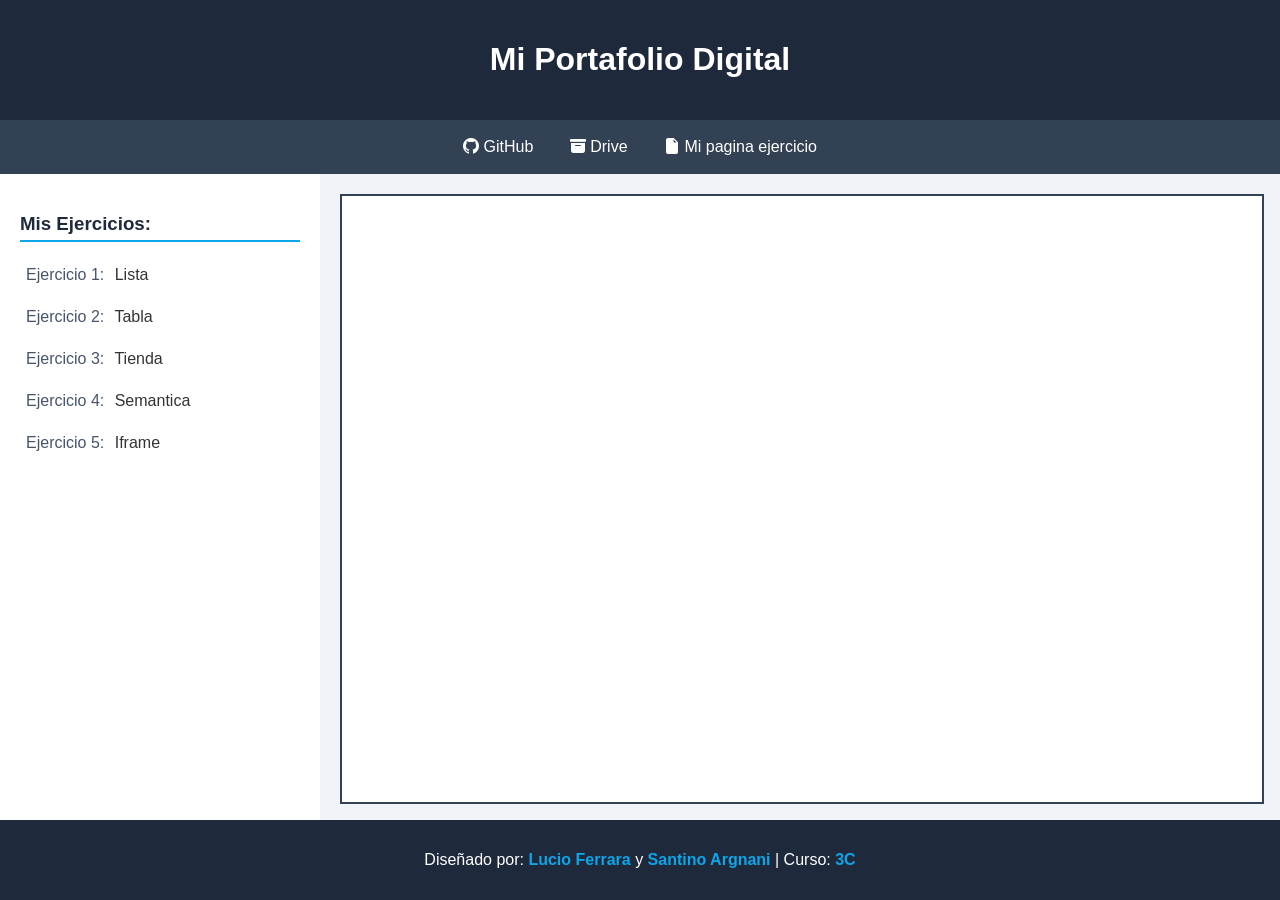
<file: index.html>
<!DOCTYPE html>
<html lang="en">
<head>
    <meta charset="UTF-8">
    <meta http-equiv="X-UA-Compatible" content="IE=edge">
    <meta name="viewport" content="width=device-width, initial-scale=1.0">
    <link rel="stylesheet" href="https://cdn.jsdelivr.net/npm/bootstrap-icons@1.13.1/font/bootstrap-icons.min.css">
    <title>Portafolio</title>

    <style>
        body {
        font-family: 'Segoe UI', Tahoma, Geneva, Verdana, sans-serif;
        background-color: #f0f4f8;
        margin: 0;
        padding: 0;
        color: #333333;
        display: flex;
        flex-direction: column;
        min-height: 100vh;
        }
        header {
        background-color: #1e293b;
        color: #ffffff;
        text-align: center;
        padding: 20px;
        }
        nav {
        background-color: #334155;
        text-align: center;
        padding: 10px;
        }
        nav a {
        color: #ffffff;
        text-decoration: none;
        padding: 8px 16px;
        display: inline-block;
        }
        nav a:hover {
        background-color: #0ea5e9;
        border-radius: 4px;
        }
        main{
        display:flex;
        flex: 1;
        }
        aside {
        width: 25%;
        background-color: #ffffff;
        padding: 20px;
        box-sizing: border-box;
        }
        aside h3 {
        color: #1e293b;
        border-bottom: 2px solid #0ea5e9;
        padding-bottom: 5px;
        }
        aside ul {
        list-style-type: none;
        padding: 0;
        }
        aside li {
        margin: 12px 0;
        }
        aside a {
        color: #475569;
        text-decoration: none;
        display: inline-block;
        padding: 6px;
        }
        aside a:hover {
        background-color: #f1f5f9;
        color: #0ea5e9;
        padding-left: 12px;
        }
        section {
        width: 75%;
        padding: 20px;
        box-sizing: border-box;
        }
        iframe {
        width: 100%;
        height: 100%;
        border: 2px solid #334155;
        background-color: #ffffff;
        }
        footer {
        background-color: #1e293b;
        color: #ffffff;
        text-align: center;
        padding: 15px;
        }
        footer span {
        color: #0ea5e9;
        font-weight: bold;
        }
        </style>

</head>
<body>
    <header>
        <h1>Mi Portafolio Digital</h1>
    </header>
    <nav>
        <a href="https://github.com/lucioferrara23/informatica"><i class="bi bi-github"></i> GitHub</a>
        <a href="https://drive.google.com/drive/folders/1ewcjlr_ETvrjxD_YearQtP-VXGJhSgIt?usp=drive_link"><i class="bi bi-archive-fill"></i> Drive</a>
        <a href="mi-pagina/index.html"><i class="bi bi-file-earmark-fill"></i> Mi pagina ejercicio</a>
    </nav>
    <main>
        <aside>
            <h3 class="ejt">Mis Ejercicios:</h3>
            <ul>
                <li><a href="./pages/listas.html" target="visor" class="ej">Ejercicio 1:</a> Lista</li>
                <li><a href="./pages/tablas.html" target="visor" class="ej">Ejercicio 2:</a> Tabla</li>
                <li><a href="./pages/tienda.html" target="visor" class="ej">Ejercicio 3:</a> Tienda</li>
                <li><a href="./pages/semantica.html" target="visor" class="ej">Ejercicio 4:</a> Semantica</li>
                <li><a href="./pages/iframe.html" target="visor" class="ej">Ejercicio 5:</a> Iframe</li>
            </ul>
        </aside>
        <section>
            <iframe src="" name="visor" frameborder="0"></iframe>
        </section>
    </main>
    <footer>
        <p>Diseñado por: <span>Lucio Ferrara</span> y <span>Santino Argnani</span> | Curso: <span>3C</span></p>
    </footer>
</body>
</html>
</file>
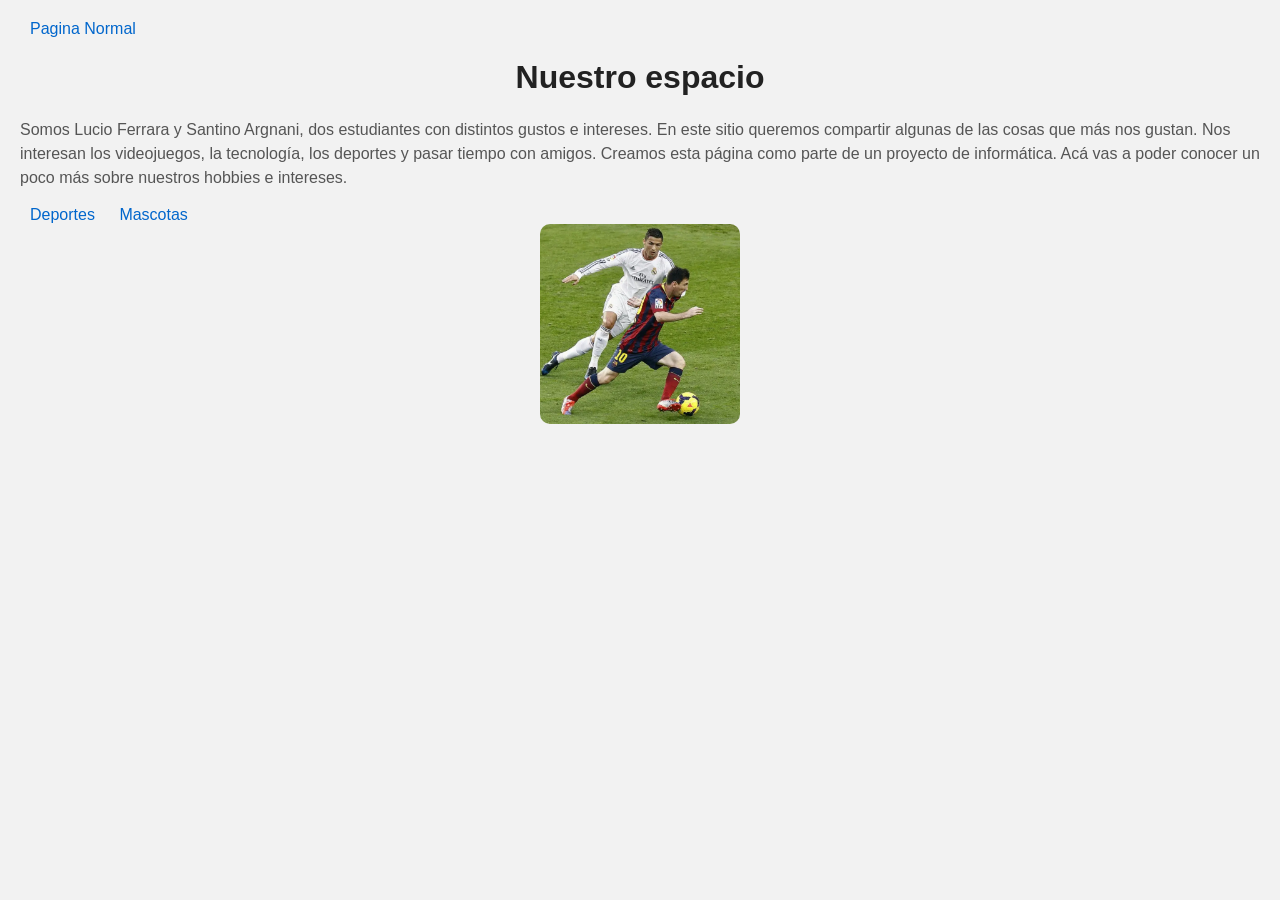
<file: mi-pagina/index.html>
<!DOCTYPE html>
<html lang="en">
<head>
    <meta charset="UTF-8">
    <meta name="viewport" content="width=device-width, initial-scale=1.0">
    <link rel="stylesheet" href="css/estilos.css">
    <title>Nuestra pagina</title>
</head>
<body>
    <a href="../index.html">Pagina Normal</a>
    <header class="headerindex">
        <h1>Nuestro espacio</h1>
        <p>Somos Lucio Ferrara y Santino Argnani, dos estudiantes con distintos gustos e intereses.
En este sitio queremos compartir algunas de las cosas que más nos gustan.
Nos interesan los videojuegos, la tecnología, los deportes y pasar tiempo con amigos.
Creamos esta página como parte de un proyecto de informática.
Acá vas a poder conocer un poco más sobre nuestros hobbies e intereses.</p>
    </header>
    <nav class="navindex">
        <a href="pages/deportes.html">Deportes</a>
        <a href="pages/mascotas.html">Mascotas</a>
    </nav>
    <main>
        <section class="main-section">
            <img src="img/futinfo.webp" alt="futbol">
        </section>
    </main>
</body>
</html>
</file>
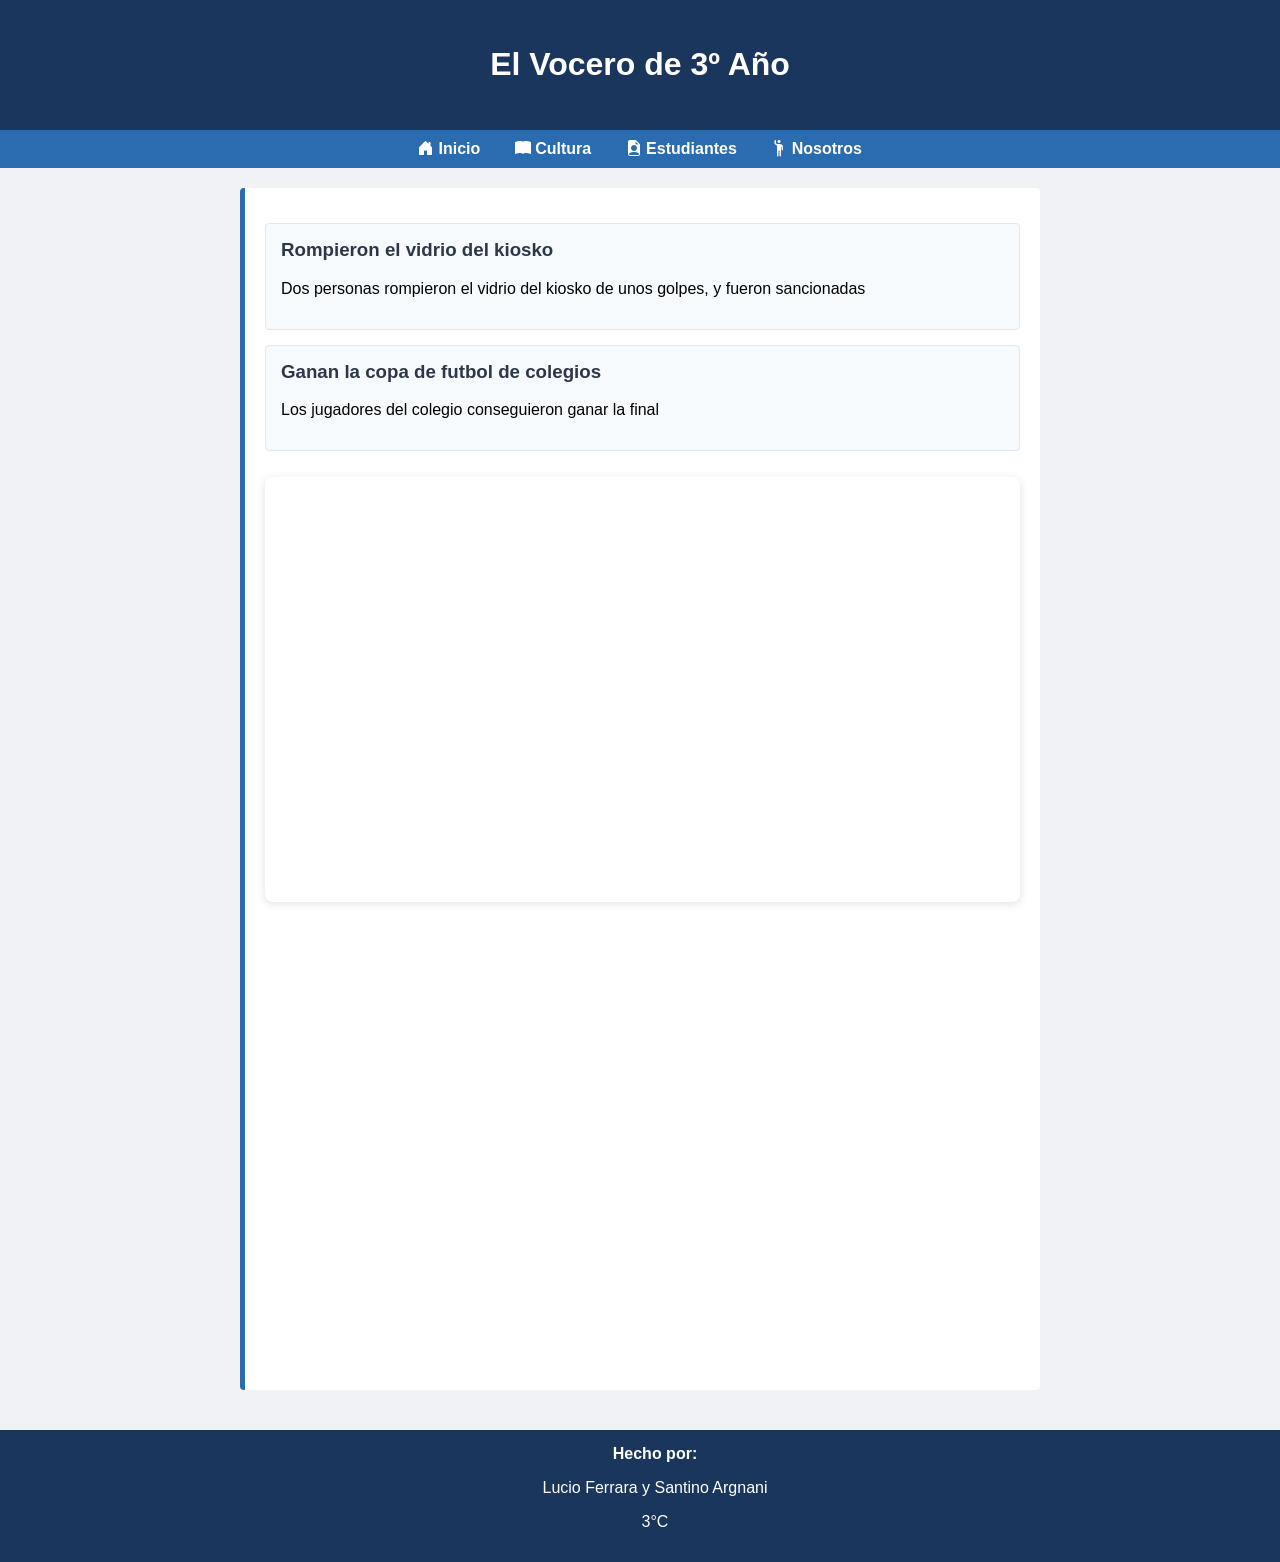
<file: pages/diario.html>
<!DOCTYPE html>
<html lang="es">
<head>
    <meta charset="UTF-8">
    <meta http-equiv="X-UA-Compatible" content="IE=edge">
    <meta name="viewport" content="width=device-width, initial-scale=1.0">
    <title>Diario</title>

    <link rel="stylesheet" href="https://cdn.jsdelivr.net/npm/bootstrap-icons@1.13.1/font/bootstrap-icons.min.css">

    <style>
        /* Estilos generales para el cuerpo de la página */
        body {
        font-family: 'Segoe UI', Tahoma, Geneva, Verdana, sans-serif;
        margin: 0;
        padding: 0;
        background-color: #f0f2f5;
        }
        /* Estilo para el encabezado principal */
        header {
        background-color: #1a365d;
        color: white;
        text-align: center;
        padding: 25px;
        }
        /* Estilo para la barra de navegación */
        nav {
        background-color: #2b6cb0;
        padding: 10px;
        }
        nav ul {
        list-style-type: none;
        margin: 0;
        padding: 0;
        text-align: center;
        }
        nav ul li {
        display: inline;
        margin: 0 15px;
        }
        nav ul li a {
        color: white;
        text-decoration: none;
        font-weight: bold;
        }
        /* Estilo para el contenedor del contenido principal */
        main {
        padding: 20px;
        max-width: 800px;
        margin: 0 auto;
        }
        /* Estilo para las secciones temáticas */
        section {
        background-color: #ffffff;
        border-left: 5px solid #2b6cb0;
        padding: 20px;
        margin-bottom: 20px;
        border-radius: 4px;
        }
        /* Estilo para los artículos o noticias individuales */
        article {
        background-color: #f7fafc;
        border: 1px solid #e2e8f0;
        padding: 15px;
        margin-top: 15px;
        border-radius: 4px;
        }
        article h3 {
        color: #2d3748;
        margin-top: 0;
        }
        /* Estilo para el pie de página */
        footer {
        background-color: #1a365d;
        color: white;
        text-align: center;
        padding: 15px;
        position: relative;
        bottom: 0;
        width: 100%;
        }
        </style>
</head>
<body>
    <header>
        <h1>El Vocero de 3º Año</h1>
    </header>
    <nav>
        <div>
        <ul>
            <li><a href="#"><i class="bi bi-house-door-fill"></i> Inicio</a></li>
            <li><a href="#"><i class="bi bi-book-fill"></i> Cultura</a></li>
            <li><a href="#"><i class="bi bi-file-earmark-person-fill"></i> Estudiantes</a></li>
            <li><a href=""><i class="bi bi-person-raised-hand"></i> Nosotros</a></li>
        </ul>
        </div>
    </nav>
    <main>
        <section>
            <article>
                <h3>Rompieron el vidrio del kiosko</h3>
                <p>Dos personas rompieron el vidrio del kiosko de unos golpes, y fueron sancionadas</p>
            </article>
            <article>
                <h3>Ganan la copa de futbol de colegios</h3>
                <p>Los jugadores del colegio conseguieron ganar la final</p>
            </article>
            <div style="position: relative; width: 100%; height: 0; padding-top: 56.2500%;
            padding-bottom: 0; box-shadow: 0 2px 8px 0 rgba(63,69,81,0.16); margin-top: 1.6em; margin-bottom: 0.9em; overflow: hidden;
            border-radius: 8px; will-change: transform;">
             <iframe loading="lazy" style="position: absolute; width: 100%; height: 100%; top: 0; left: 0; border: none; padding: 0;margin: 0;"
              src="https://www.canva.com/design/DAHOQR1YUoI/cR82SrOY_8OzBdbn2KTiUA/view?embed" allowfullscreen="allowfullscreen" allow="fullscreen">
            </iframe>
            </div>
            <iframe src="https://www.google.com/maps/embed?pb=!1m16!1m12!1m3!1d26266.454185825925!2d-58.42862081743918!3d-34.62168715445191!2m3!1f0!2f0!3f0!3m2!1i1024!2i768!4f13.1!2m1!1scolegio%20calasanz!5e0!3m2!1ses!2sar!4v1783014337805!5m2!1ses!2sar" width="600" height="450" style="border:0;" allowfullscreen="" loading="lazy" referrerpolicy="strict-origin-when-cross-origin"></iframe>
        </section>
    </main>
    <footer>
        <b>Hecho por:</b>
        <p>Lucio Ferrara y Santino Argnani</p>
        <p>3°C</p>
    </footer>
</body>
</html>
</file>
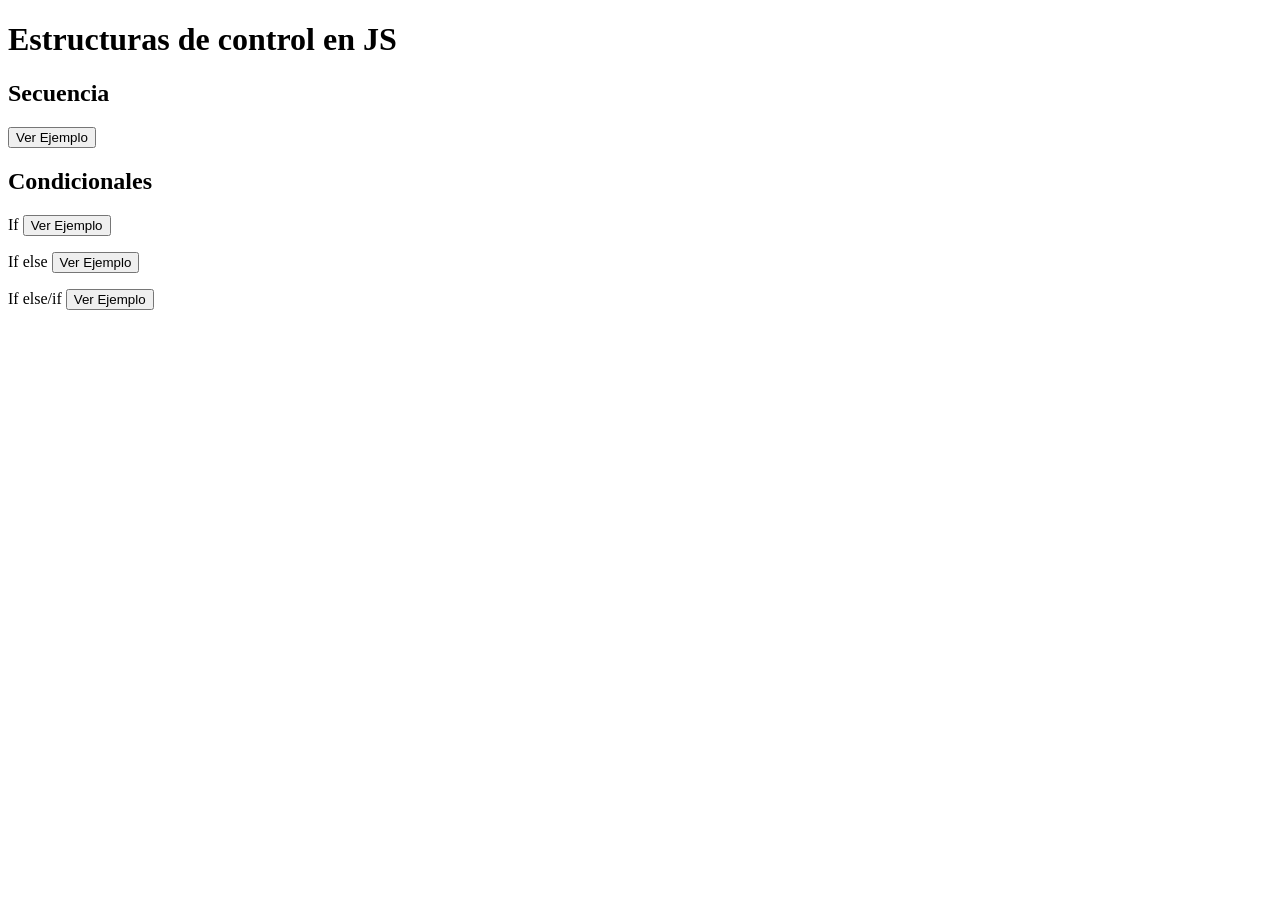
<file: pages/javascript3.html>
<!DOCTYPE html>
<html lang="en">
<head>
    <meta charset="UTF-8">
    <meta http-equiv="X-UA-Compatible" content="IE=edge">
    <meta name="viewport" content="width=device-width, initial-scale=1.0">
    <title>java</title>
</head>
<body>
    <h1>Estructuras de control en JS</h1>
    <h2>Secuencia</h2>
    <button id="dem1">Ver Ejemplo</button>
    <p id="resultado1"></p>
    <p id="resultado2"></p>
    <h2>Condicionales</h2>
    <p>If <button id="dem2">Ver Ejemplo</button></p>
    <p>If else <button id="dem3">Ver Ejemplo</button></p>
    <p>If else/if <button id="dem4">Ver Ejemplo</button></p>

    <script>
        let bot1 = document.getElementById("dem1")
        let bot2 = document.getElementById("dem2")
        let bot3 = document.getElementById("dem3")
        let bot4 = document.getElementById("dem4")

        bot1.addEventListener("click", function() {
            let valor1 = prompt('Ingrese el primer número:');
            let valor2 = prompt('Ingrese el segundo número:');

            let res1 = document.getElementById("resultado1");
            let res2 = document.getElementById("resultado2");
            
            let suma = parseInt(valor1) + parseInt(valor2);
            let producto = parseInt(valor1) * parseInt(valor2);
            
            res1.innerHTML = 'La suma es: ' + suma;
            res2.innerHTML = 'El producto es: ' + producto
        })

        bot2.addEventListener("click", function() {
            let edad = prompt('Ingrese la edad:');
            if (edad >= 18) {
            alert("Puedes ingresar a esta sección");
            }
            });
        
        bot3.addEventListener("click", function() {
        let edad = prompt('Ingrese la edad:');
        if (edad >= 18) {
        alert("Puedes ingresar a esta sección");
        } else {
        alert("NO Puedes ingresar a esta sección");
        }
        });

        bot4.addEventListener("click", function() {
        let nota = prompt('Ingrese la calificación:');
        if (nota >= 9) {
        alert("Excelente");
        } else if (nota >= 6) {
        alert("Aprobado");
        } else {
        alert("Debes recuperar");
        }
        });
    </script>
</body>
</html>
</file>
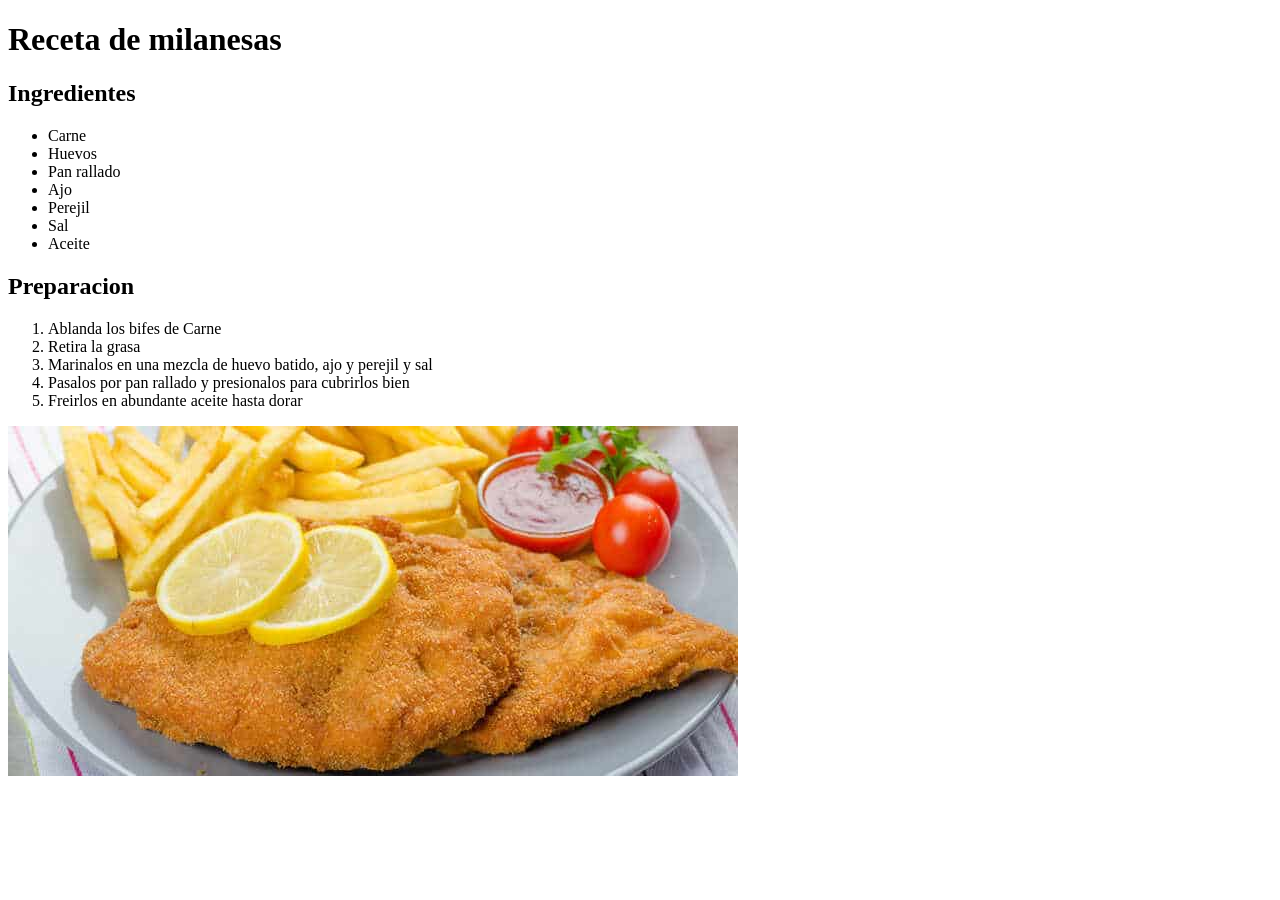
<file: pages/listas.html>
<!DOCTYPE html>
<html lang="es">
<head>
    <meta charset="UTF-8">
    <meta http-equiv="X-UA-Compatible" content="IE=edge">
    <meta name="viewport" content="width=device-width, initial-scale=1.0">
    <title>Receta milanesas</title>
</head>
<body>
    <h1>Receta de milanesas</h1>
    <h2>Ingredientes</h2>
    <ul>
        <li>Carne</li>
        <li>Huevos</li>
        <li>Pan rallado</li>
        <li>Ajo</li>
        <li>Perejil</li>
        <li>Sal</li>
        <li>Aceite</li>
    </ul>
    <h2>Preparacion</h2>
    <ol>
        <li>Ablanda los bifes de Carne</li>
        <li>Retira la grasa</li>
        <li>Marinalos en una mezcla de huevo batido, ajo y perejil y sal</li>
        <li>Pasalos por pan rallado y presionalos para cubrirlos bien</li>
        <li>Freirlos en abundante aceite hasta dorar</li>
    </ol>
    <img src="../img/milanesas.jpg" alt="Foto milanesas">
</body>
</html>
</file>
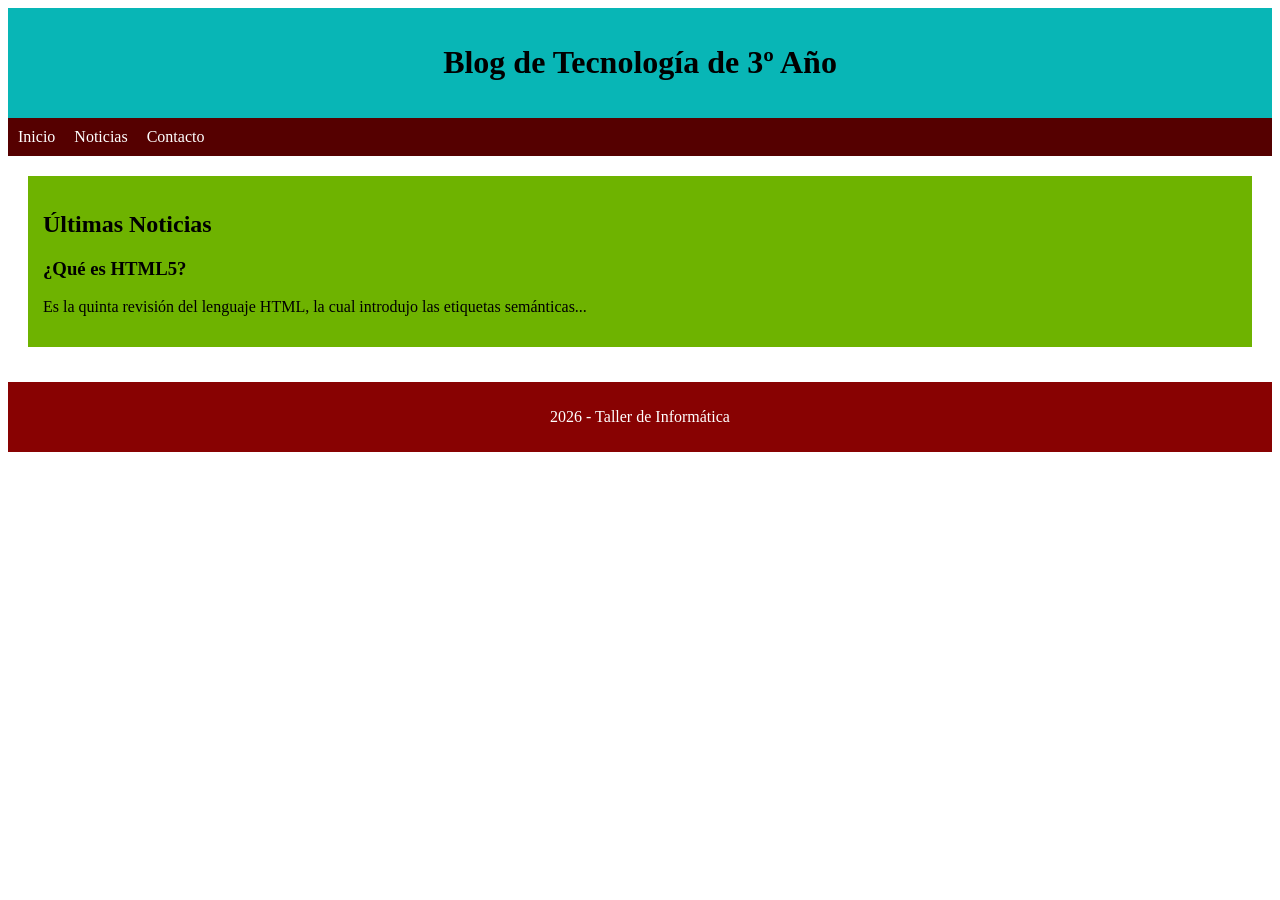
<file: pages/semantica.html>
<!DOCTYPE html>
<html lang="es">
<head>
    <meta charset="UTF-8">
    <meta name="viewport" content="width=device-width, initial-scale=1.0">
    <title>Document</title>
    <style>
        header { background-color: rgb(8, 182, 182); padding: 15px; text-align: center; }
        nav { background-color: #550000; padding: 10px; }
        nav a { color: white; margin-right: 15px; text-decoration: none; }
        main { background-color: #fff; padding: 20px; }
        section { background-color: #6eb300; padding: 15px; margin-bottom: 15px; }
        footer { background-color: #880202; color: white; text-align: center; padding: 10px; }
    </style>
</head>
<body>
    <header>
        <h1>Blog de Tecnología de 3º Año</h1>
    </header>
    <nav>
        <a href="#">Inicio</a>
        <a href="#">Noticias</a>
        <a href="#">Contacto</a>
    </nav>
    <main>
        <section>
            <h2>Últimas Noticias</h2>
            <article>
                <h3>¿Qué es HTML5?</h3>
                <p>Es la quinta revisión del lenguaje HTML, la cual introdujo las etiquetas semánticas...</p>
            </article>
        </section>
    </main>
    <footer>
        <p>2026 - Taller de Informática</p>
    </footer>
</body>
</html>
</file>
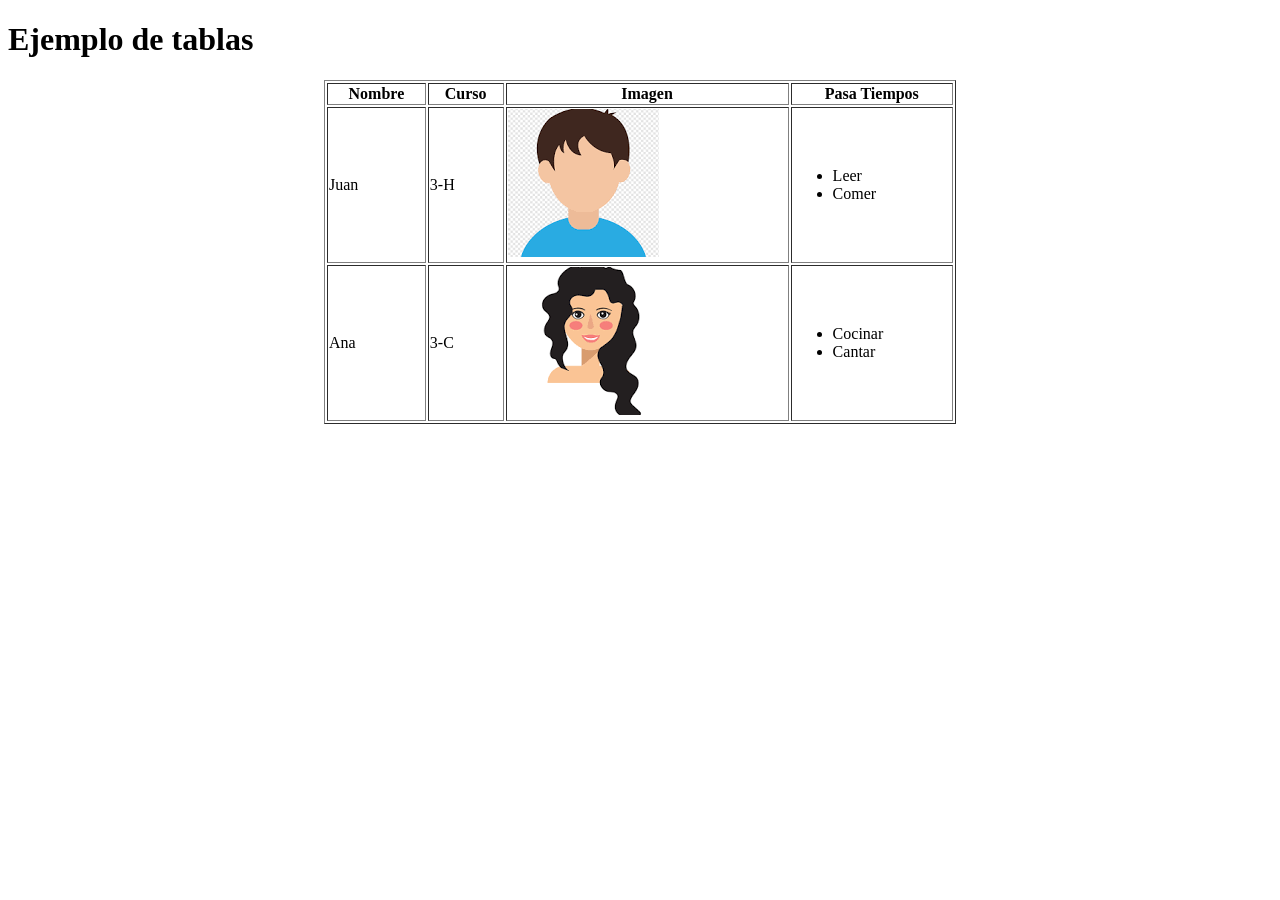
<file: pages/tablas.html>
<!DOCTYPE html>
<html lang="en">
<head>
    <meta charset="UTF-8">
    <meta http-equiv="X-UA-Compatible" content="IE=edge">
    <meta name="viewport" content="width=device-width, initial-scale=1.0">
    <title>Document</title>
</head>
<body>
    <h1>Ejemplo de tablas</h1>
    <table border="1" align="center" width="50%">
        <tr>
            <th>Nombre</th>
            <th>Curso</th>
            <th>Imagen</th>
            <th>Pasa Tiempos</th>
        </tr>
        <tr>
            <td>Juan</td>
            <td>3-H</td>
            <td><img src="../img/avatarhombre.png" alt="Avatar Hombre"></td>
            <td>
                <ul>
                    <li>Leer</li>
                    <li>Comer</li>
                </ul>
            </td>
        </tr>
        <tr>
            <td>Ana</td>
            <td>3-C</td>
            <td><img src="../img/avatarmujer.png" alt="Avatar Mujer"></td>
            <td>
                <ul>
                    <li>Cocinar</li>
                    <li>Cantar</li>
                </ul>
            </td>
        </tr>
    </table>
</body>
</html>
</file>
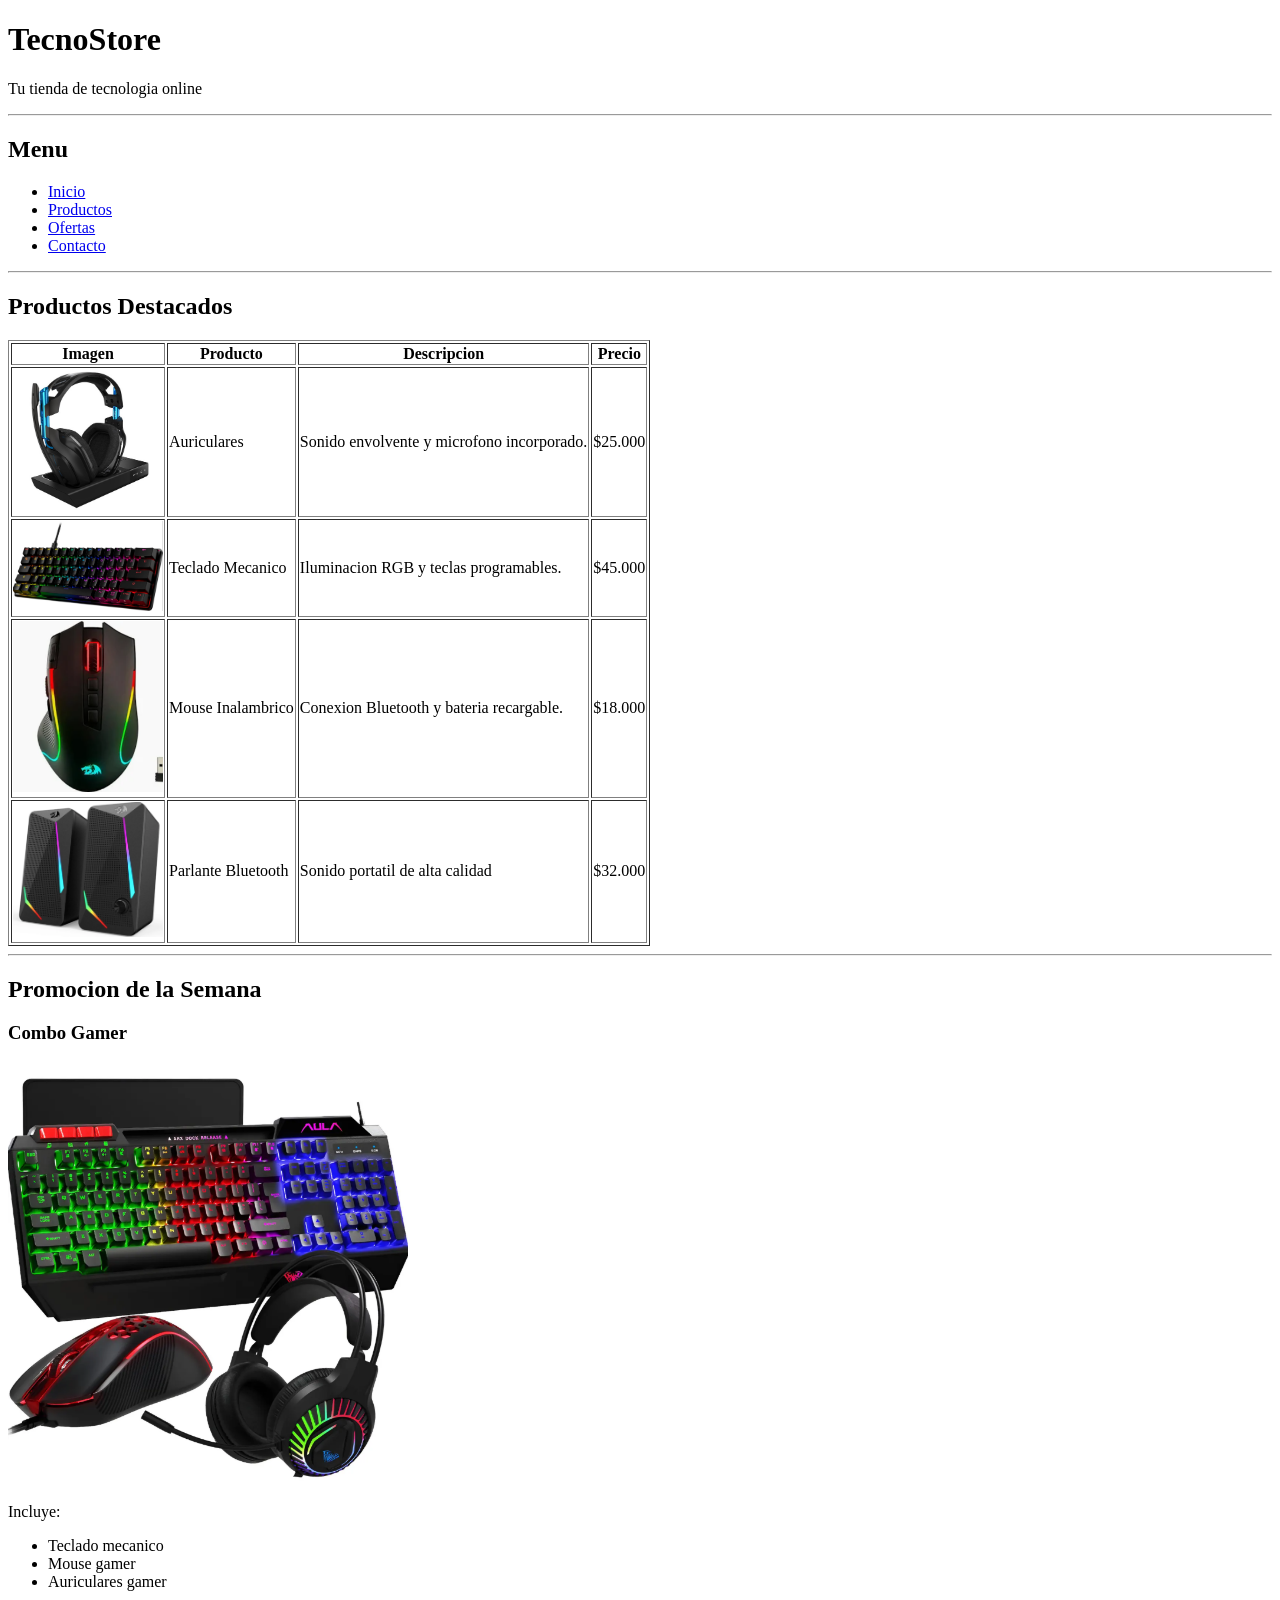
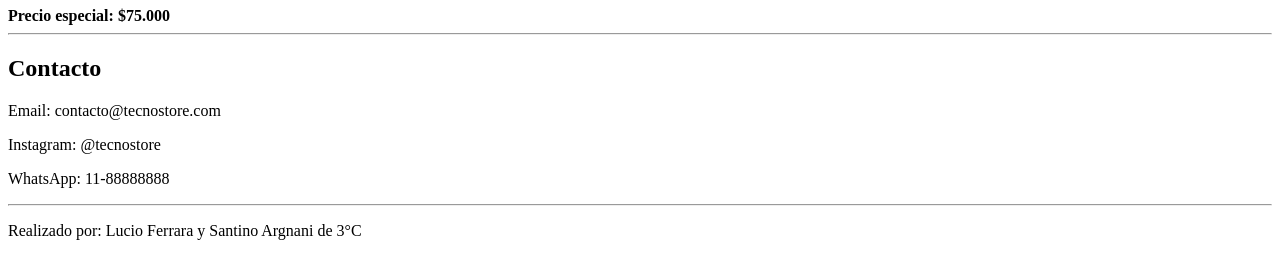
<file: pages/tienda.html>
<!DOCTYPE html>
<html lang="es">
<head>
    <meta charset="UTF-8">
    <meta http-equiv="X-UA-Compatible" content="IE=edge">
    <meta name="viewport" content="width=device-width, initial-scale=1.0">
    <title>TecnoStore</title>
</head>
<body>
    <h1 id="inicio">TecnoStore</h1>
    <p>Tu tienda de tecnologia online</p>
    <hr>
    <h2>Menu</h2>
    <nav>
        <ul>
            <li><a href="#inicio">Inicio</a></li>
            <li><a href="#productos">Productos</a></li>
            <li><a href="#ofertas">Ofertas</a></li>
            <li><a href="#contacto">Contacto</a></li>
        </ul>
    </nav>
    <hr>
    <h2 id="productos">Productos Destacados</h2>
    <table border="1">
        <tr>
            <th>Imagen</th>
            <th>Producto</th>
            <th>Descripcion</th>
            <th>Precio</th>
        </tr>
        <tr>
            <td><img src="../img/auriculares.jpg" alt="Auriculares" width="150"></td>
            <td>Auriculares</td>
            <td>Sonido envolvente y microfono incorporado.</td>
            <td>$25.000</td>
        </tr>
        <tr>
            <td><img src="../img/teclado.png" alt="Combo Gamer" width="150"></td>
            <td>Teclado Mecanico</td>
            <td>Iluminacion RGB y teclas programables.</td>
            <td>$45.000</td>
        </tr>
        <tr>
            <td><img src="../img/mouse.png" alt="Mouse" width="150"></td>
            <td>Mouse Inalambrico</td>
            <td>Conexion Bluetooth y bateria recargable.</td>
            <td>$18.000</td>
        </tr>
        <tr>
            <td><img src="../img/parlante.png" alt="" width="150"></td>
            <td>Parlante Bluetooth</td>
            <td>Sonido portatil de alta calidad</td>
            <td>$32.000</td>
        </tr>
    </table>
    <hr>
    <h2 id="ofertas">Promocion de la Semana</h2>
    <h3>Combo Gamer</h3>
    <img src="../img/combo_gamer.png" alt="Combo Gamer" width="400">
    <p>Incluye:</p>
    <ul>
        <li>Teclado mecanico</li>
        <li>Mouse gamer</li>
        <li>Auriculares gamer</li>
    </ul>
    <b>Precio especial: $75.000</b>
    <hr>
    <h2 id="contacto">Contacto</h2>
    <p>Email: contacto@tecnostore.com</p>
    <p>Instagram: @tecnostore</p>
    <p>WhatsApp: 11-88888888</p>
    <hr>
    <p>Realizado por: Lucio Ferrara y Santino Argnani de 3°C</p>
</body>
</html>
</file>
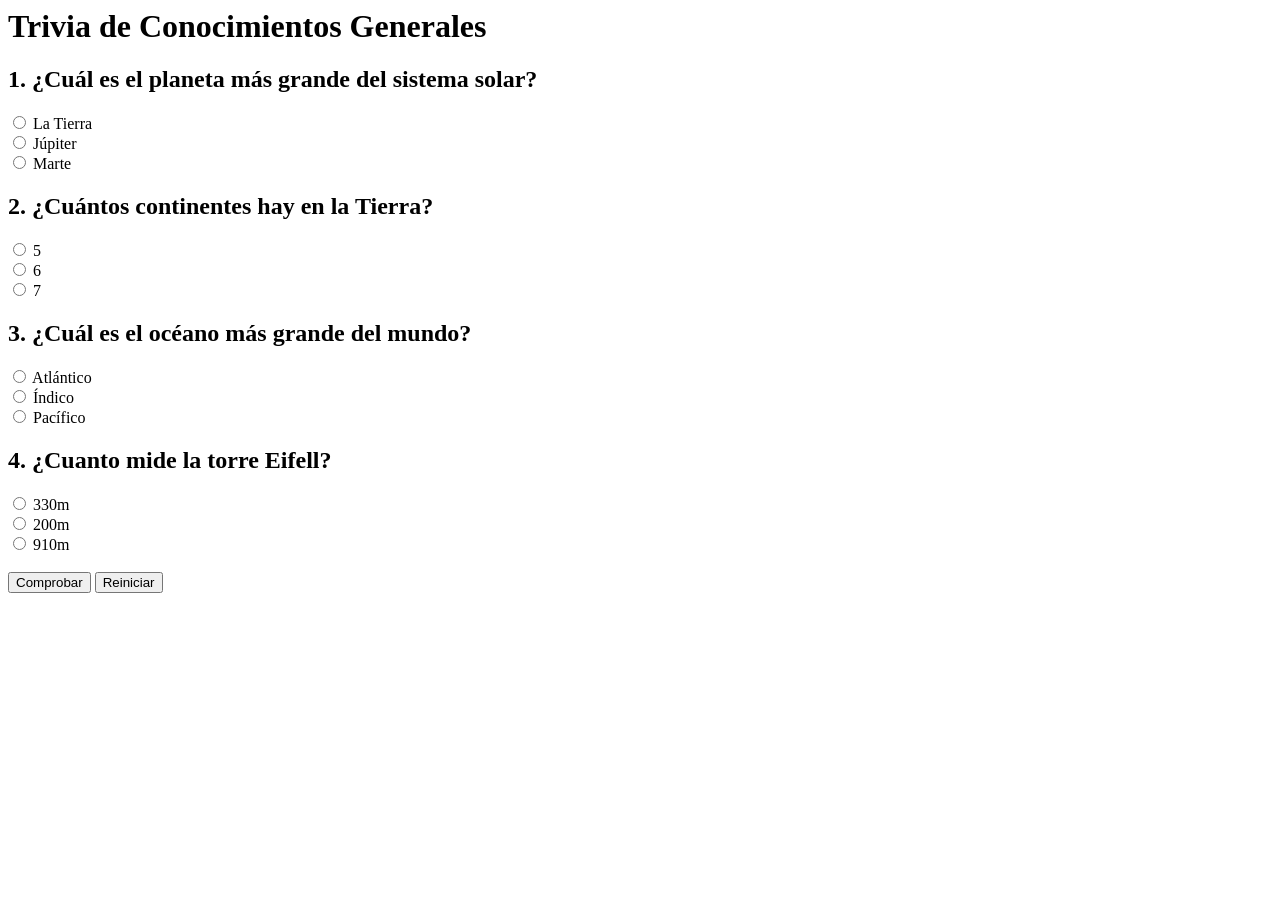
<file: pages/trivia.html>
<body>
<h1>Trivia de Conocimientos Generales</h1>
<h2>1. ¿Cuál es el planeta más grande del sistema solar?</h2>
<input type="radio" name="p1" value="a"> La Tierra<br>
<input type="radio" name="p1" value="b"> Júpiter<br>
<input type="radio" name="p1" value="c"> Marte<br>
<h2>2. ¿Cuántos continentes hay en la Tierra?</h2>
<input type="radio" name="p2" value="a"> 5<br>
<input type="radio" name="p2" value="b"> 6<br>
<input type="radio" name="p2" value="c"> 7<br>
<h2>3. ¿Cuál es el océano más grande del mundo?</h2>
<input type="radio" name="p3" value="a"> Atlántico<br>
<input type="radio" name="p3" value="b"> Índico<br>
<input type="radio" name="p3" value="c"> Pacífico<br>
<h2>4. ¿Cuanto mide la torre Eifell?</h2>
<input type="radio" name="p4" value="a"> 330m<br>
<input type="radio" name="p4" value="b"> 200m<br>
<input type="radio" name="p4" value="c"> 910m<br>
<br>
<button id="comprobar" type="button">Comprobar</button>
<button id="reiniciar" type="button">Reiniciar</button>
<p id="resultado"></p>
<script>
document.getElementById("comprobar").addEventListener("click", function() {
let puntaje = 0;
let p1 = document.querySelector('input[name="p1"]:checked');
let p2 = document.querySelector('input[name="p2"]:checked');
let p3 = document.querySelector('input[name="p3"]:checked');
let p4 = document.querySelector('input[name="p4"]:checked');
if (!p1 || !p2 || !p3 || !p4) {
document.getElementById("resultado").innerHTML =
"Debes responder las tres preguntas.";
return;
}
// Respuestas correctas
if (p1.value === "b") puntaje++;
if (p2.value === "c") puntaje++;
if (p3.value === "c") puntaje++;
if (p4.value === "a") puntaje++;
let mensaje = "<h3>Resultado: " + puntaje + "/4 puntos</h3>";
if (puntaje === 4) {
mensaje += "¡Felicitaciones! Has respondido correctamente todas las preguntas.";
} else if (puntaje === 3) {
mensaje += "Buen intento. Solo te equivocaste en una pregunta.";
} else {
mensaje += "Te invito a intentarlo nuevamente.";
}
document.getElementById("resultado").innerHTML = mensaje;
});
document.getElementById("reiniciar").addEventListener("click", function() {
let opciones = document.querySelectorAll('input[type="radio"]');
for (let opcion of opciones) {
opcion.checked = false;
}
document.getElementById("resultado").innerHTML = "";
});
</script>
</body>
</file>
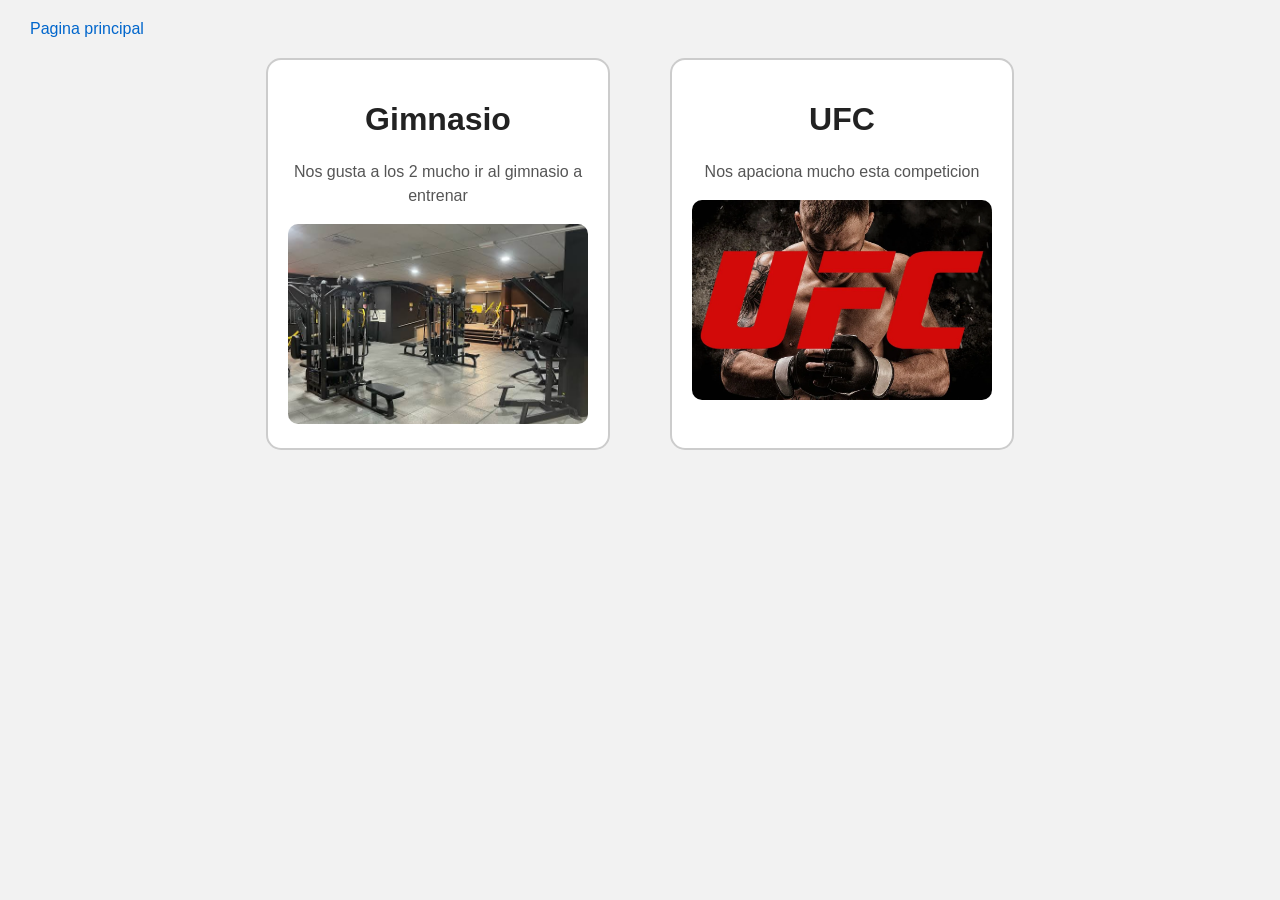
<file: mi-pagina/pages/deportes.html>
<!DOCTYPE html>
<html lang="en">
<head>
    <meta charset="UTF-8">
    <meta name="viewport" content="width=device-width, initial-scale=1.0">
    <link rel="stylesheet" href="../css/estilos.css">
    <title>Deportes</title>
</head>
<body>
    <nav>
        <a href="../index.html">Pagina principal</a>
    </nav>
    <div class="cards">
        <div class="card">
            <h1>Gimnasio</h1>
            <p>Nos gusta a los 2 mucho ir al gimnasio a entrenar</p>
            <img src="../img/gim.jfif" alt="gym">
        </div>
        <div class="card">
            <h1>UFC</h1>
            <p>Nos apaciona mucho esta competicion</p>
            <img src="../img/ufcinfo.webp" alt="UFC">
        </div>
    </div>
</body>
</html>
</file>
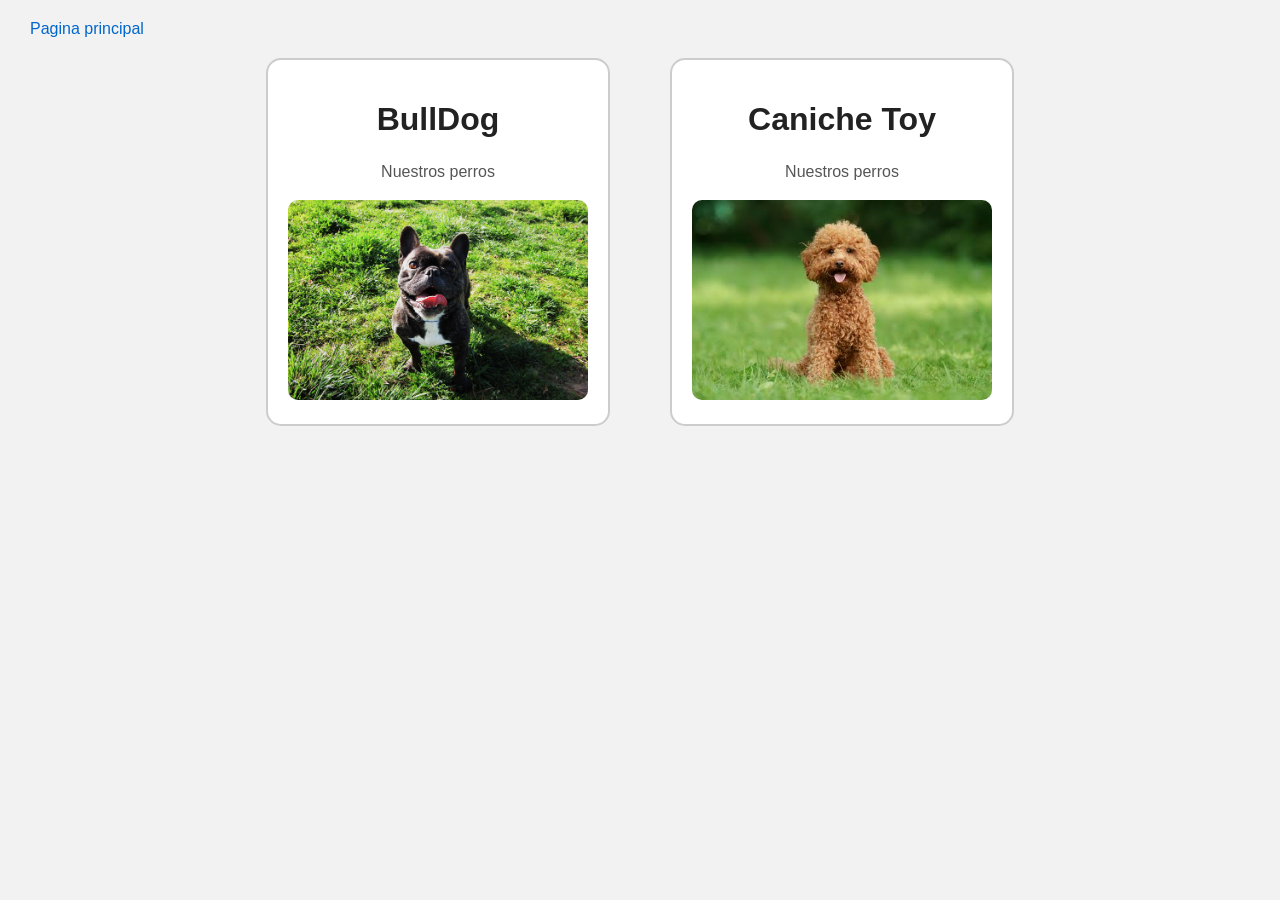
<file: mi-pagina/pages/mascotas.html>
<!DOCTYPE html>
<html lang="en">
<head>
    <meta charset="UTF-8">
    <meta name="viewport" content="width=device-width, initial-scale=1.0">
    <link rel="stylesheet" href="../css/estilos.css">
    <title>Mascotas</title>
</head>
<body>
    <nav>
        <a href="../index.html">Pagina principal</a>
    </nav>
    <div class="cards">
        <div class="card">
            <h1>BullDog</h1>
            <p>Nuestros perros</p>
            <img src="../img/bulldog.png" alt="bulldog">
        </div>
        <div class="card">
            <h1>Caniche Toy</h1>
            <p>Nuestros perros</p>
            <img src="../img/caniche.jfif" alt="caniche">
        </div>
    </div>
</body>
</html>
</file>
<file: mi-pagina/css/estilos.css>
body {
    background-color: #f2f2f2;
    font-family: Arial, sans-serif;
    margin: 0;
    padding: 20px;
}

h1 {
    color: #222;
    text-align: center;
}

p {
    color: #555;
    font-size: 16px;
    line-height: 1.5;
}

a {
    color: #0066cc;
    text-decoration: none;
    margin: 10px;
}

img {
    width: 100%;
    max-width: 300px;
    height: 200px;
    object-fit: cover;
    border-radius: 10px;
}

.cards {
    display: flex;
    justify-content: center;
    gap: 20px;
}

.card {
    width: 300px;
    padding: 20px;
    margin: 20px;
    border: 2px solid #ccc;
    border-radius: 15px;
    background-color: white;
    text-align: center;
}

main {
    display: flex;
    justify-content: center;
}
</file>
